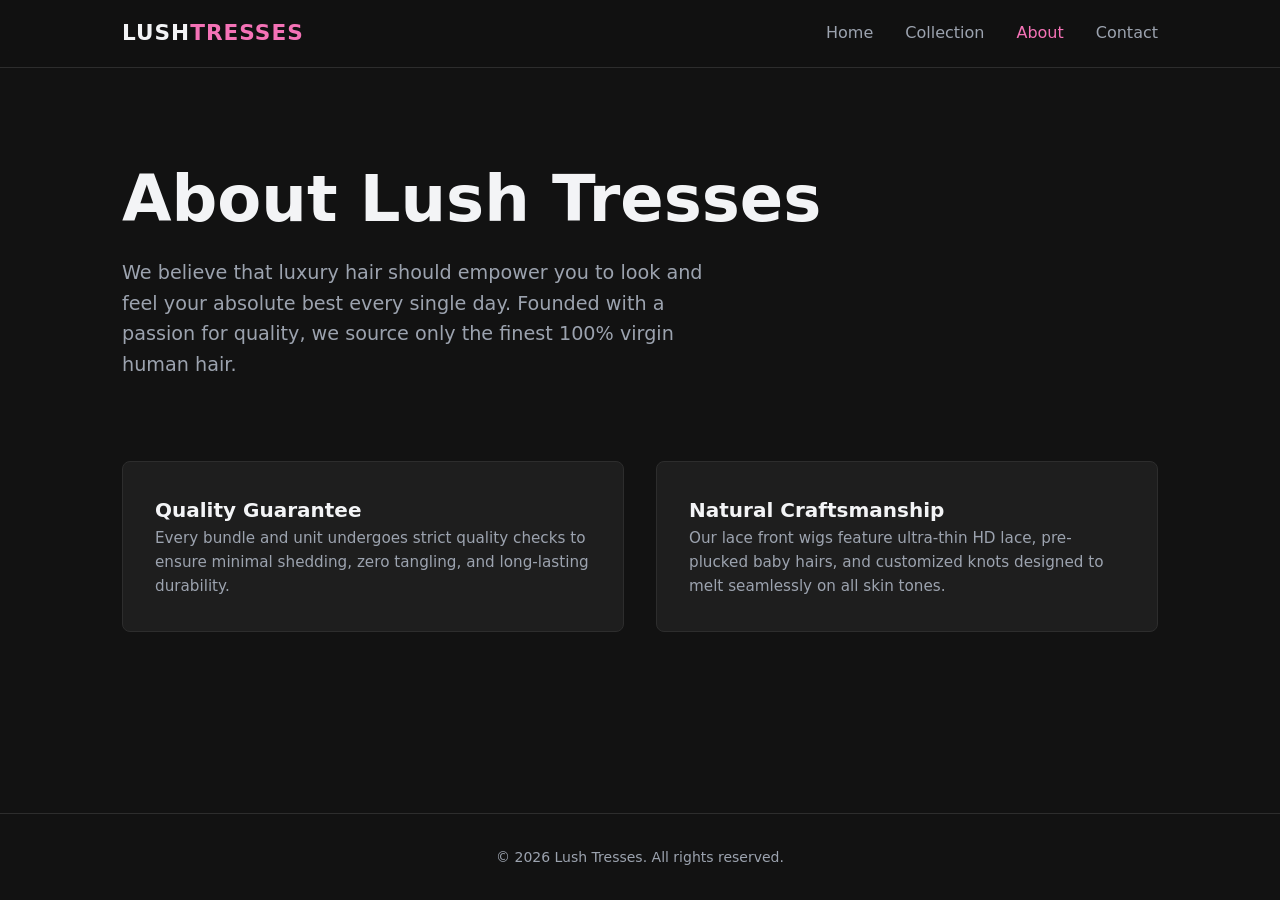
<file: about.html>
<!DOCTYPE html>
<html lang="en">
<head>
  <meta charset="UTF-8">
  <meta name="viewport" content="width=device-width, initial-scale=1.0">
  <title>About — Lush Tresses</title>
  <link rel="stylesheet" href="style.css">
</head>
<body>
  <header>
    <div class="nav-container">
      <a href="index.html" class="logo">LUSH<span>TRESSES</span></a>
      <nav>
        <ul>
          <li><a href="index.html">Home</a></li>
          <li><a href="shop.html">Collection</a></li>
          <li><a href="about.html" class="active">About</a></li>
          <li><a href="contact.html">Contact</a></li>
        </ul>
      </nav>
    </div>
  </header>

  <main>
    <section class="hero">
      <h1>About Lush Tresses</h1>
      <p>We believe that luxury hair should empower you to look and feel your absolute best every single day. Founded with a passion for quality, we source only the finest 100% virgin human hair.</p>
    </section>

    <div class="grid">
      <div class="card" style="padding: 2rem;">
        <h3>Quality Guarantee</h3>
        <p>Every bundle and unit undergoes strict quality checks to ensure minimal shedding, zero tangling, and long-lasting durability.</p>
      </div>
      <div class="card" style="padding: 2rem;">
        <h3>Natural Craftsmanship</h3>
        <p>Our lace front wigs feature ultra-thin HD lace, pre-plucked baby hairs, and customized knots designed to melt seamlessly on all skin tones.</p>
      </div>
    </div>
  </main>

  <footer>
    <p>&copy; 2026 Lush Tresses. All rights reserved.</p>
  </footer>
</body>
</html>
</file>
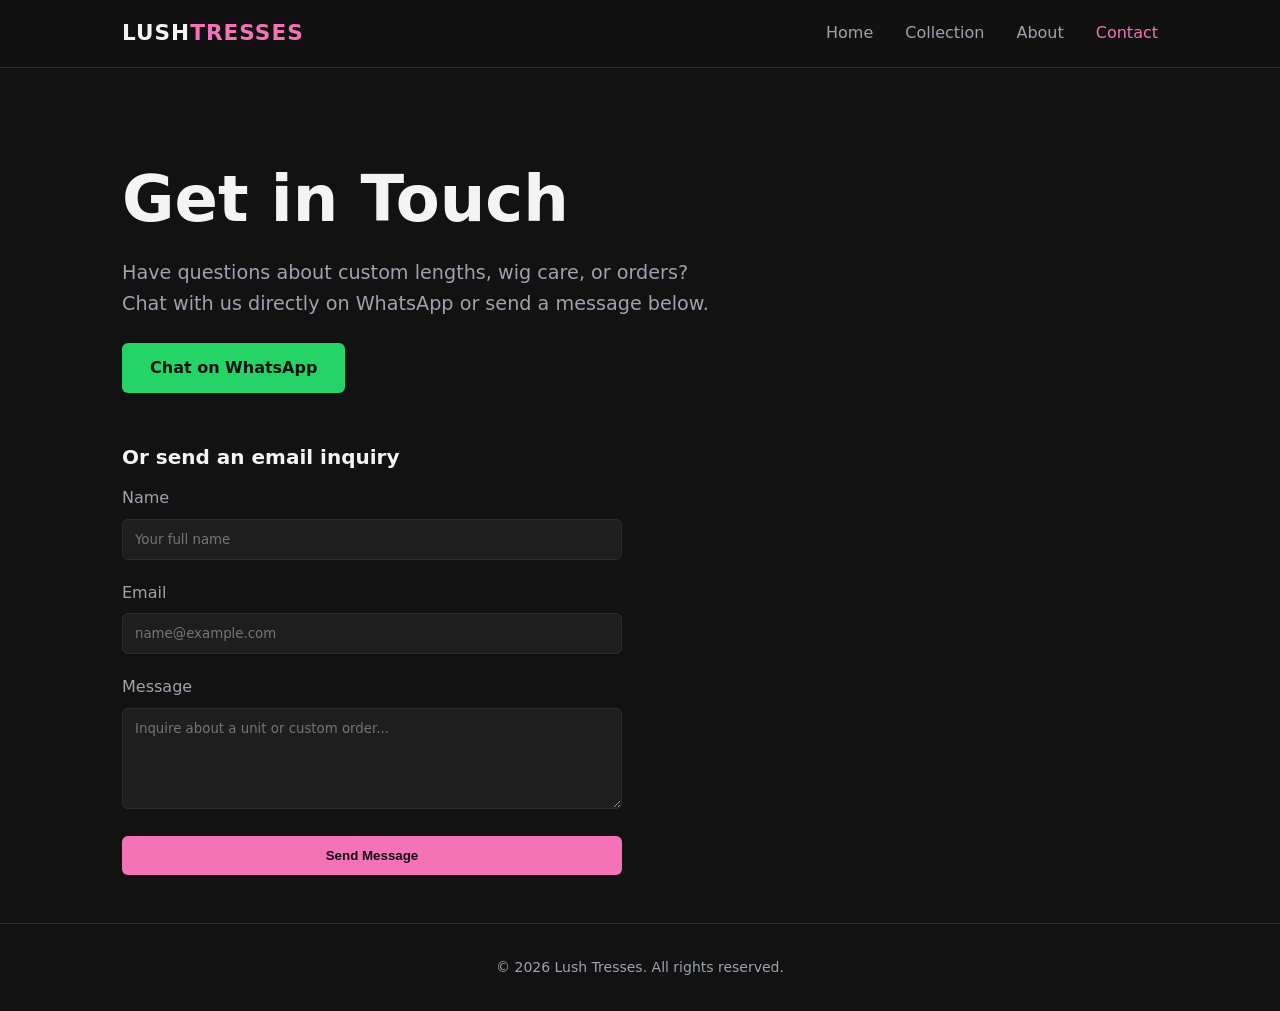
<file: contact.html>
<!DOCTYPE html>
<html lang="en">
<head>
  <meta charset="UTF-8">
  <meta name="viewport" content="width=device-width, initial-scale=1.0">
  <title>Contact — Lush Tresses</title>
  <link rel="stylesheet" href="style.css">
</head>
<body>
  <header>
    <div class="nav-container">
      <a href="index.html" class="logo">LUSH<span>TRESSES</span></a>
      <nav>
        <ul>
          <li><a href="index.html">Home</a></li>
          <li><a href="shop.html">Collection</a></li>
          <li><a href="about.html">About</a></li>
          <li><a href="contact.html" class="active">Contact</a></li>
        </ul>
      </nav>
    </div>
  </header>

  <main>
    <section class="hero" style="padding-bottom: 0;">
      <h1>Get in Touch</h1>
      <p>Have questions about custom lengths, wig care, or orders? Chat with us directly on WhatsApp or send a message below.</p>
    </section>

    <div style="margin-top: 1.5rem;">
      <a href="https://wa.me/26773376976?text=Hi,%20I%20have%20an%20inquiry%20about%20your%20wigs." target="_blank" class="btn" style="background-color: #25D366; color: #121212; display: inline-flex; align-items: center; gap: 0.5rem; text-decoration: none; font-weight: 700;">
        Chat on WhatsApp
      </a>
    </div>

    <form action="#" method="POST" style="margin-top: 3rem;">
      <h3 style="font-size: 1.25rem; margin-bottom: -0.5rem;">Or send an email inquiry</h3>
      <div>
        <label for="name" style="display:block; margin-bottom: 0.5rem; color: var(--text-muted);">Name</label>
        <input type="text" id="name" name="name" required placeholder="Your full name">
      </div>
      <div>
        <label for="email" style="display:block; margin-bottom: 0.5rem; color: var(--text-muted);">Email</label>
        <input type="email" id="email" name="email" required placeholder="name@example.com">
      </div>
      <div>
        <label for="message" style="display:block; margin-bottom: 0.5rem; color: var(--text-muted);">Message</label>
        <textarea id="message" name="message" rows="5" required placeholder="Inquire about a unit or custom order..."></textarea>
      </div>
      <button type="submit" class="btn" style="cursor: pointer; border: none;">Send Message</button>
    </form>
  </main>

  <footer>
    <p>&copy; 2026 Lush Tresses. All rights reserved.</p>
  </footer>
</body>
</html>
</file>
<file: style.css>
:root {
  --bg-color: #121212;
  --card-bg: #1e1e1e;
  --text-color: #f3f4f6;
  --text-muted: #9ca3af;
  --accent: #f472b6;
  --accent-hover: #ec4899;
  --whatsapp-color: #25D366;
  --max-width: 1100px;
}

* {
  margin: 0;
  padding: 0;
  box-sizing: border-box;
}

body {
  font-family: system-ui, -apple-system, BlinkMacSystemFont, "Segoe UI", Roboto, sans-serif;
  background-color: var(--bg-color);
  color: var(--text-color);
  line-height: 1.6;
  display: flex;
  flex-direction: column;
  min-height: 100vh;
}

header {
  background-color: rgba(18, 18, 18, 0.95);
  backdrop-filter: blur(10px);
  border-bottom: 1px solid #2d2d2d;
  position: sticky;
  top: 0;
  z-index: 100;
}

.nav-container {
  max-width: var(--max-width);
  margin: 0 auto;
  display: flex;
  justify-content: space-between;
  align-items: center;
  padding: 1rem 2rem;
}

.logo {
  font-weight: 700;
  font-size: 1.35rem;
  color: var(--text-color);
  text-decoration: none;
  letter-spacing: 1px;
}

.logo span {
  color: var(--accent);
}

nav ul {
  display: flex;
  list-style: none;
  gap: 2rem;
}

nav a {
  color: var(--text-muted);
  text-decoration: none;
  font-weight: 500;
  transition: color 0.2s;
}

nav a:hover, nav a.active {
  color: var(--accent);
}

main {
  flex: 1;
  max-width: var(--max-width);
  width: 100%;
  margin: 0 auto;
  padding: 3rem 2rem;
}

.hero {
  display: flex;
  flex-direction: column;
  align-items: flex-start;
  gap: 1.5rem;
  padding: 3rem 0;
}

.hero h1 {
  font-size: clamp(2.5rem, 5vw, 4rem);
  font-weight: 800;
  line-height: 1.1;
}

.hero h1 span {
  color: var(--accent);
}

.hero p {
  font-size: 1.2rem;
  color: var(--text-muted);
  max-width: 600px;
}

.btn {
  display: inline-block;
  background-color: var(--accent);
  color: #121212;
  padding: 0.75rem 1.75rem;
  border-radius: 6px;
  font-weight: 600;
  text-decoration: none;
  transition: background-color 0.2s;
}

.btn:hover {
  background-color: var(--accent-hover);
}

.grid {
  display: grid;
  grid-template-columns: repeat(auto-fit, minmax(280px, 1fr));
  gap: 2rem;
  margin-top: 2rem;
}

.card {
  background-color: var(--card-bg);
  border: 1px solid #2d2d2d;
  border-radius: 8px;
  overflow: hidden;
  display: flex;
  flex-direction: column;
  transition: transform 0.2s, border-color 0.2s;
}

.card:hover {
  transform: translateY(-4px);
  border-color: var(--whatsapp-color);
}

.card img {
  width: 100%;
  height: 280px;
  object-fit: cover;
}

.card-content {
  padding: 1.5rem;
  display: flex;
  flex-direction: column;
  gap: 0.5rem;
  flex: 1;
}

.card h3 {
  font-size: 1.25rem;
}

.card p {
  color: var(--text-muted);
  font-size: 0.95rem;
}

.price {
  font-weight: 700;
  color: var(--accent);
  font-size: 1.1rem;
  margin-top: auto;
  padding-top: 0.5rem;
}

.whatsapp-link {
  display: inline-block;
  margin-top: 0.75rem;
  color: var(--whatsapp-color);
  font-weight: 600;
  font-size: 0.9rem;
}

footer {
  text-align: center;
  padding: 2rem;
  border-top: 1px solid #2d2d2d;
  color: var(--text-muted);
  font-size: 0.875rem;
}

form {
  display: flex;
  flex-direction: column;
  gap: 1.25rem;
  max-width: 500px;
  margin-top: 2rem;
}

input, textarea {
  width: 100%;
  padding: 0.75rem;
  background-color: var(--card-bg);
  border: 1px solid #2d2d2d;
  border-radius: 6px;
  color: var(--text-color);
  font-family: inherit;
}

input:focus, textarea:focus {
  outline: none;
  border-color: var(--accent);
}
</file>
